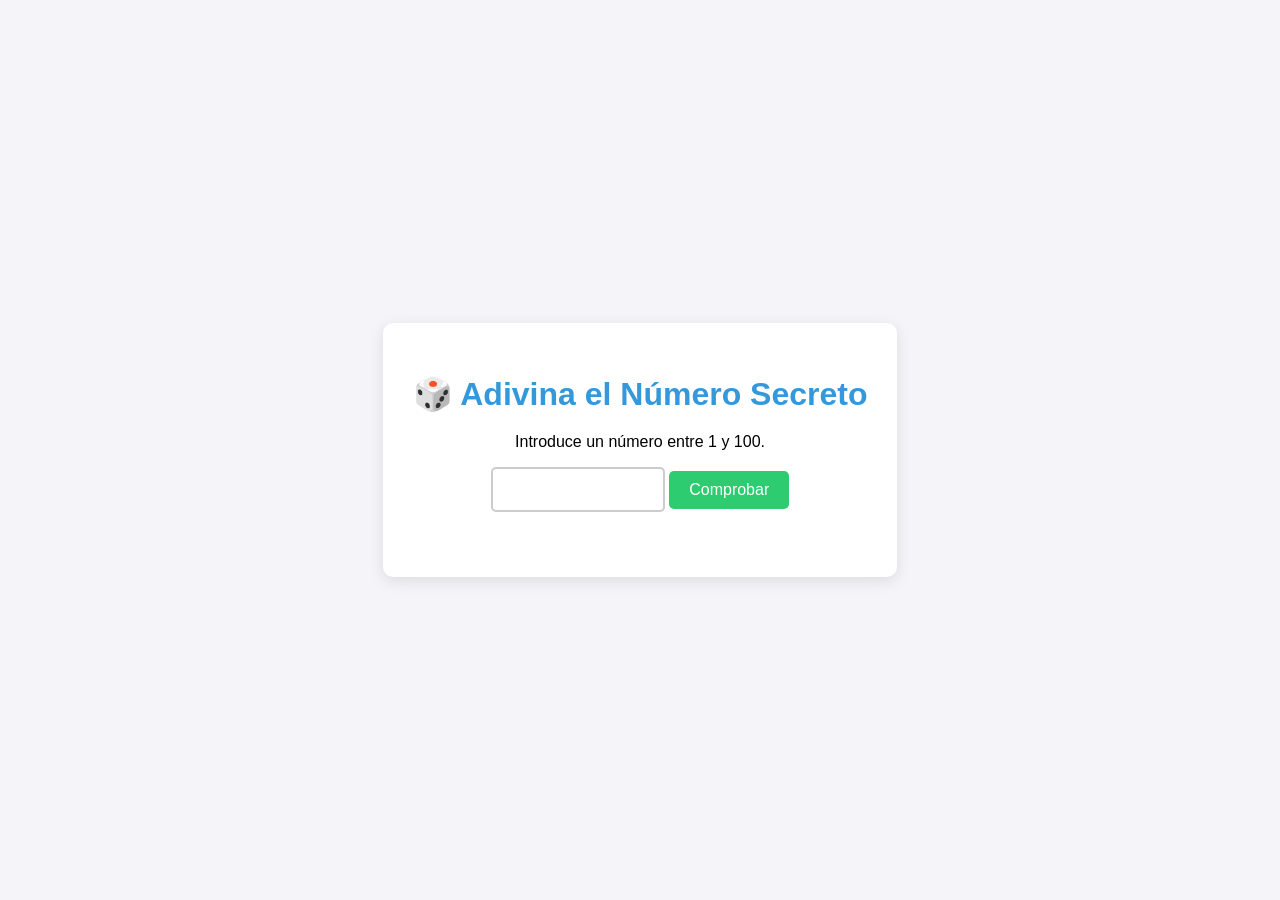
<file: prueba-publicacion-js/index.html>
<!DOCTYPE html>
<html lang="es">
<head>
    <meta charset="UTF-8">
    <meta name="viewport" content="width=device-width, initial-scale=1.0">
    <title>Adivina el Número</title>
    <link rel="stylesheet" href="styles.css">
</head>
<body>
    <div class="game-container">
        <h1>🎲 Adivina el Número Secreto</h1>
        <p>Introduce un número entre 1 y 100.</p>
        
        <input type="number" id="guessInput" min="1" max="100">
        <button id="checkButton">Comprobar</button>
        
        <p id="message" class="message"></p>
        <button id="newGameButton" class="hidden">Nuevo Juego</button>
    </div>

    <script src="script.js"></script>
</body>
</html>
</file>
<file: prueba-publicacion-js/styles.css>
body {
    font-family: sans-serif;
    background-color: #f4f4f9;
    display: flex;
    justify-content: center;
    align-items: center;
    min-height: 100vh;
    margin: 0;
}

.game-container {
    background-color: white;
    padding: 30px;
    border-radius: 10px;
    box-shadow: 0 4px 15px rgba(0, 0, 0, 0.1);
    text-align: center;
}

h1 {
    color: #3498db;
    margin-bottom: 20px;
}

#guessInput {
    padding: 10px;
    width: 150px;
    margin-bottom: 15px;
    border: 2px solid #ccc;
    border-radius: 5px;
    text-align: center;
    font-size: 1.1em;
}

#checkButton {
    background-color: #2ecc71;
    color: white;
    padding: 10px 20px;
    border: none;
    border-radius: 5px;
    cursor: pointer;
    font-size: 1em;
    transition: background-color 0.3s;
}

#checkButton:hover {
    background-color: #27ae60;
}

#message {
    margin-top: 20px;
    font-size: 1.2em;
    font-weight: bold;
}

#newGameButton {
    background-color: #e74c3c;
    color: white;
    padding: 8px 15px;
    border: none;
    border-radius: 5px;
    cursor: pointer;
    margin-top: 15px;
    transition: background-color 0.3s;
}

.hidden {
    display: none;
}

.correct {
    color: #2ecc71;
}

.high {
    color: #f39c12;
}

.low {
    color: #e74c3c;
}
</file>
